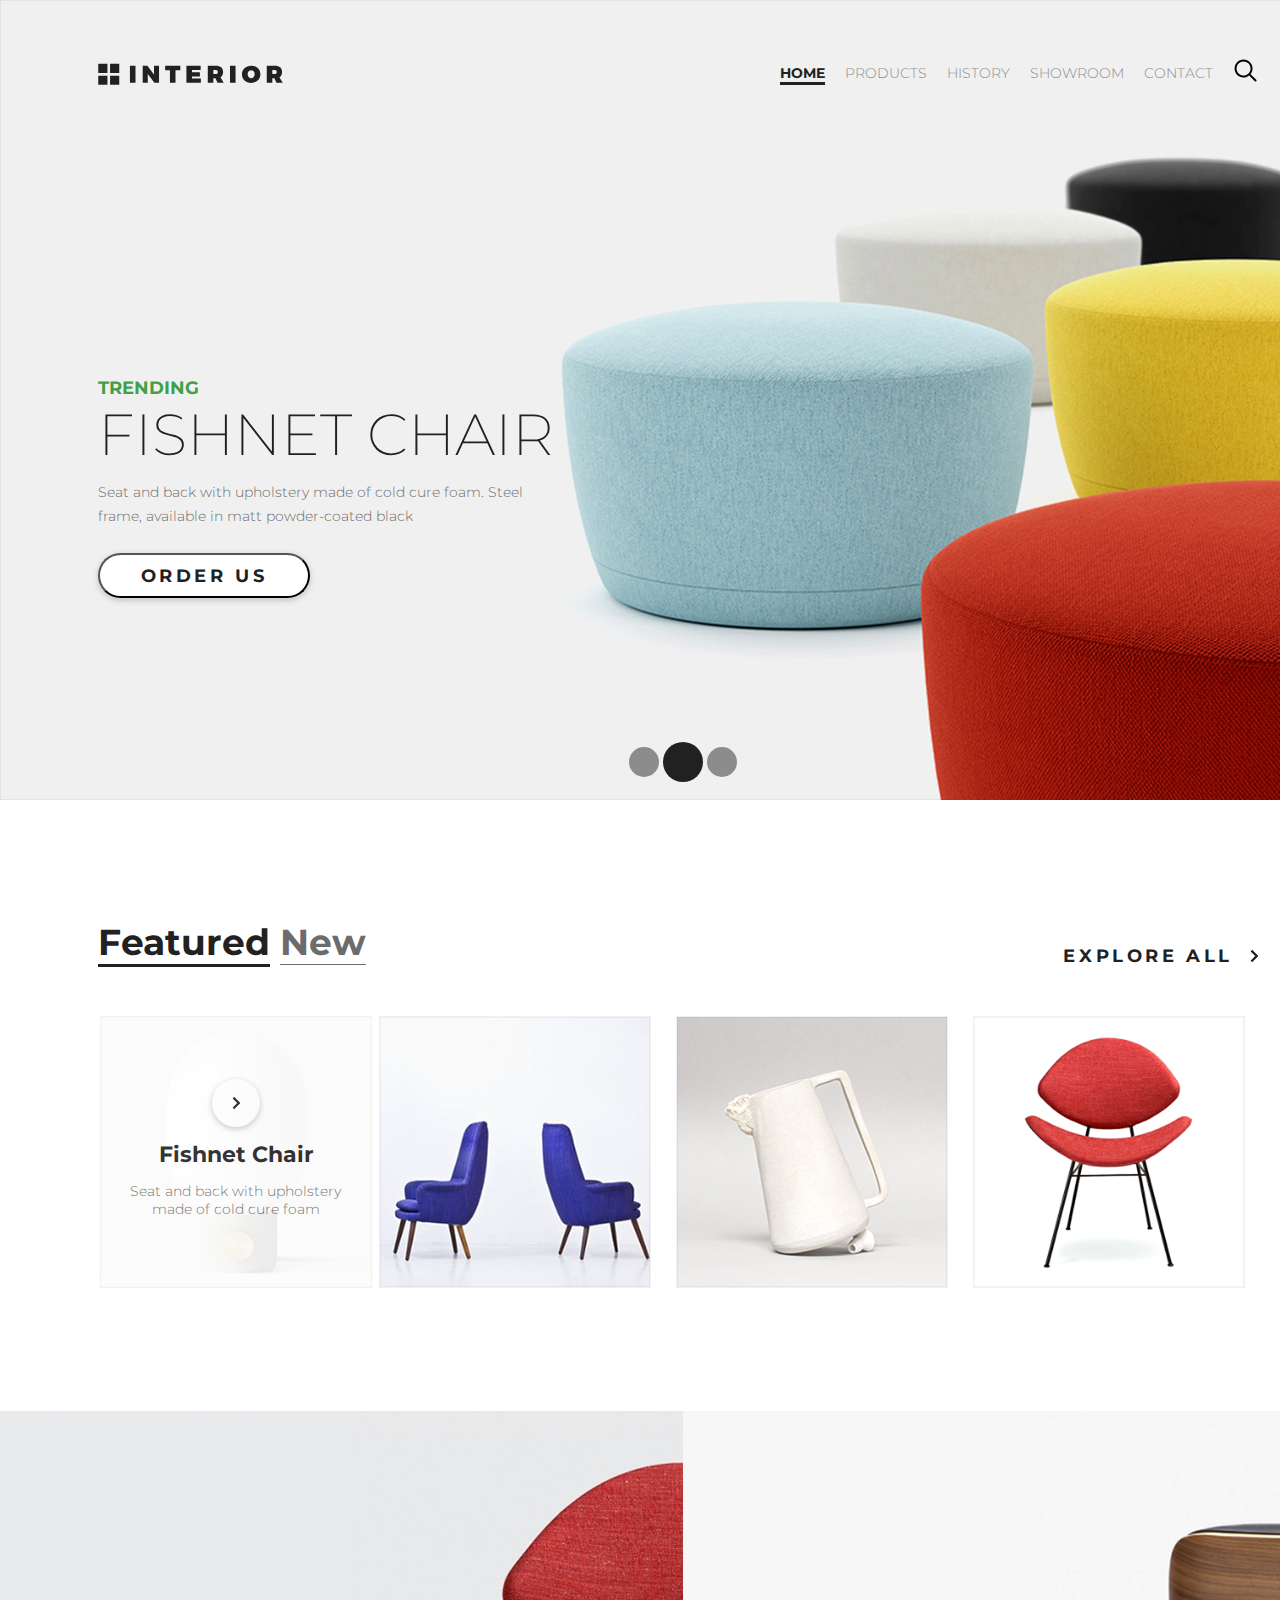
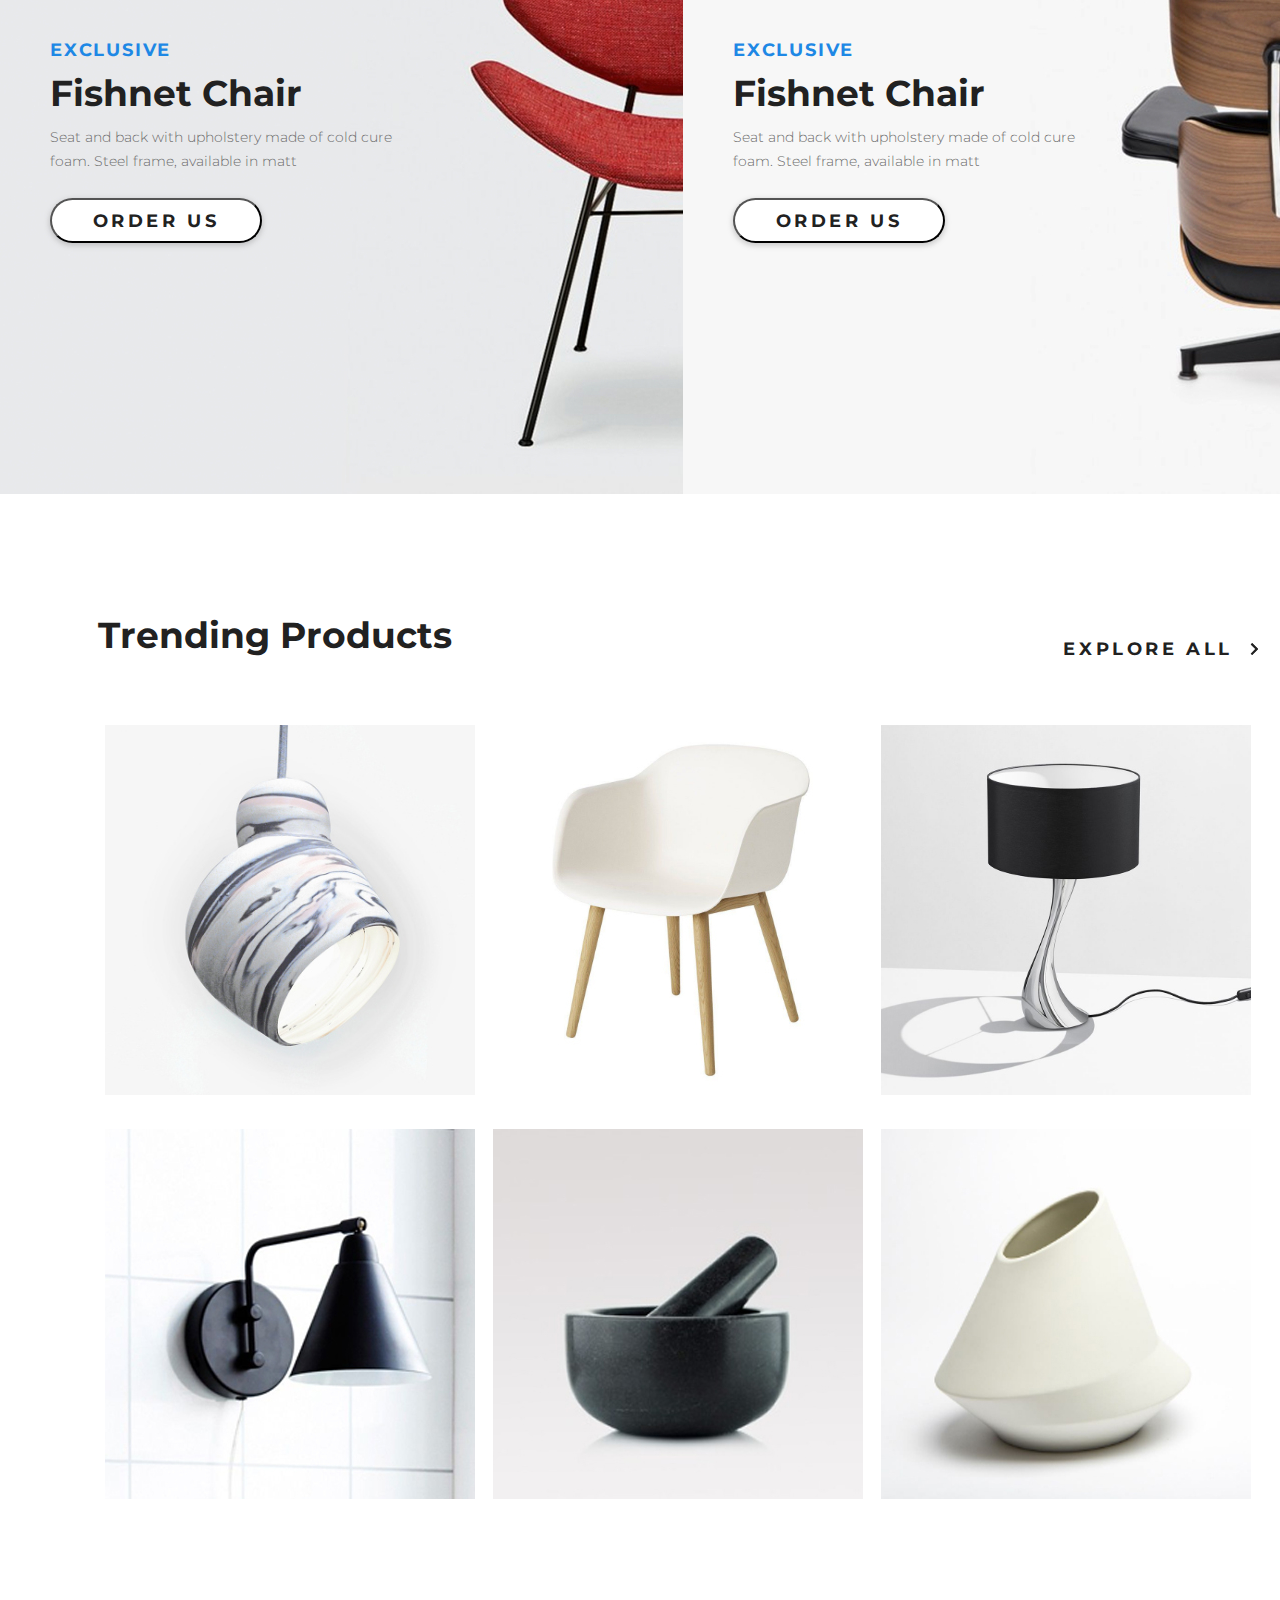
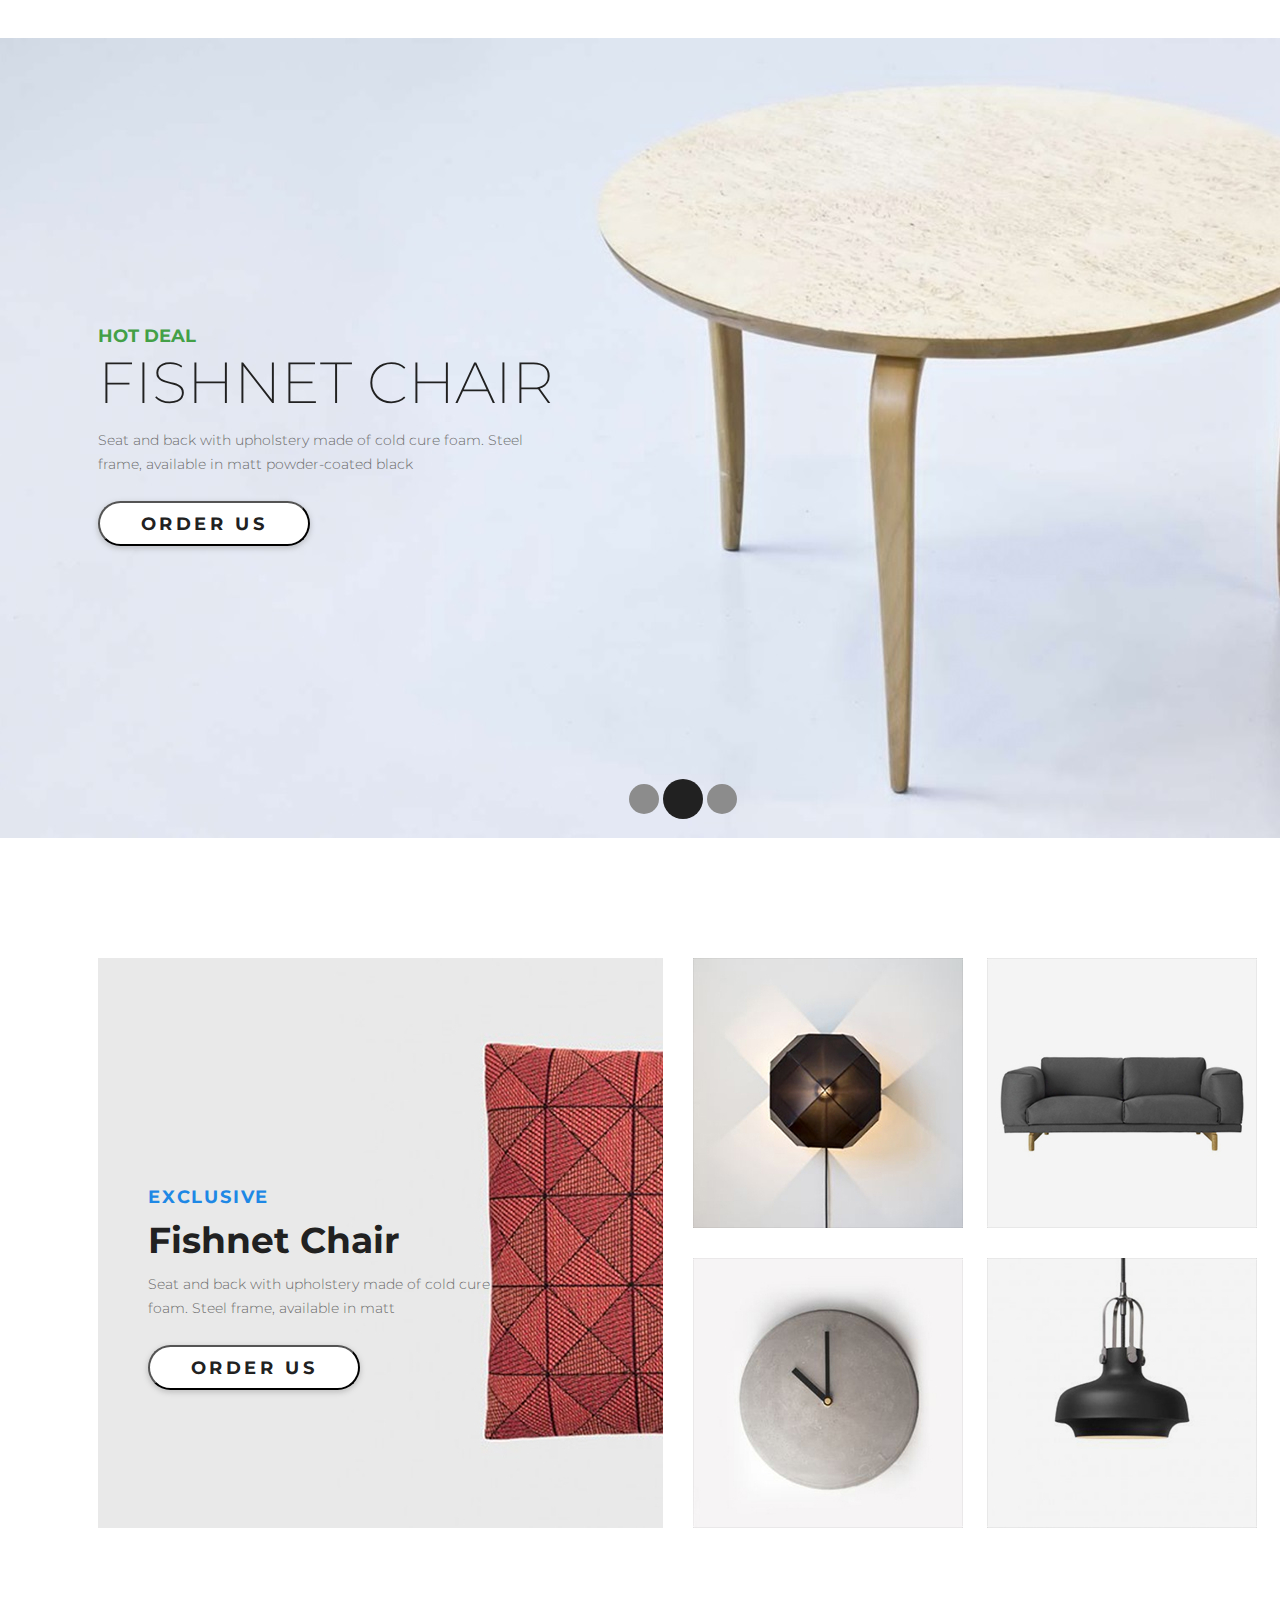
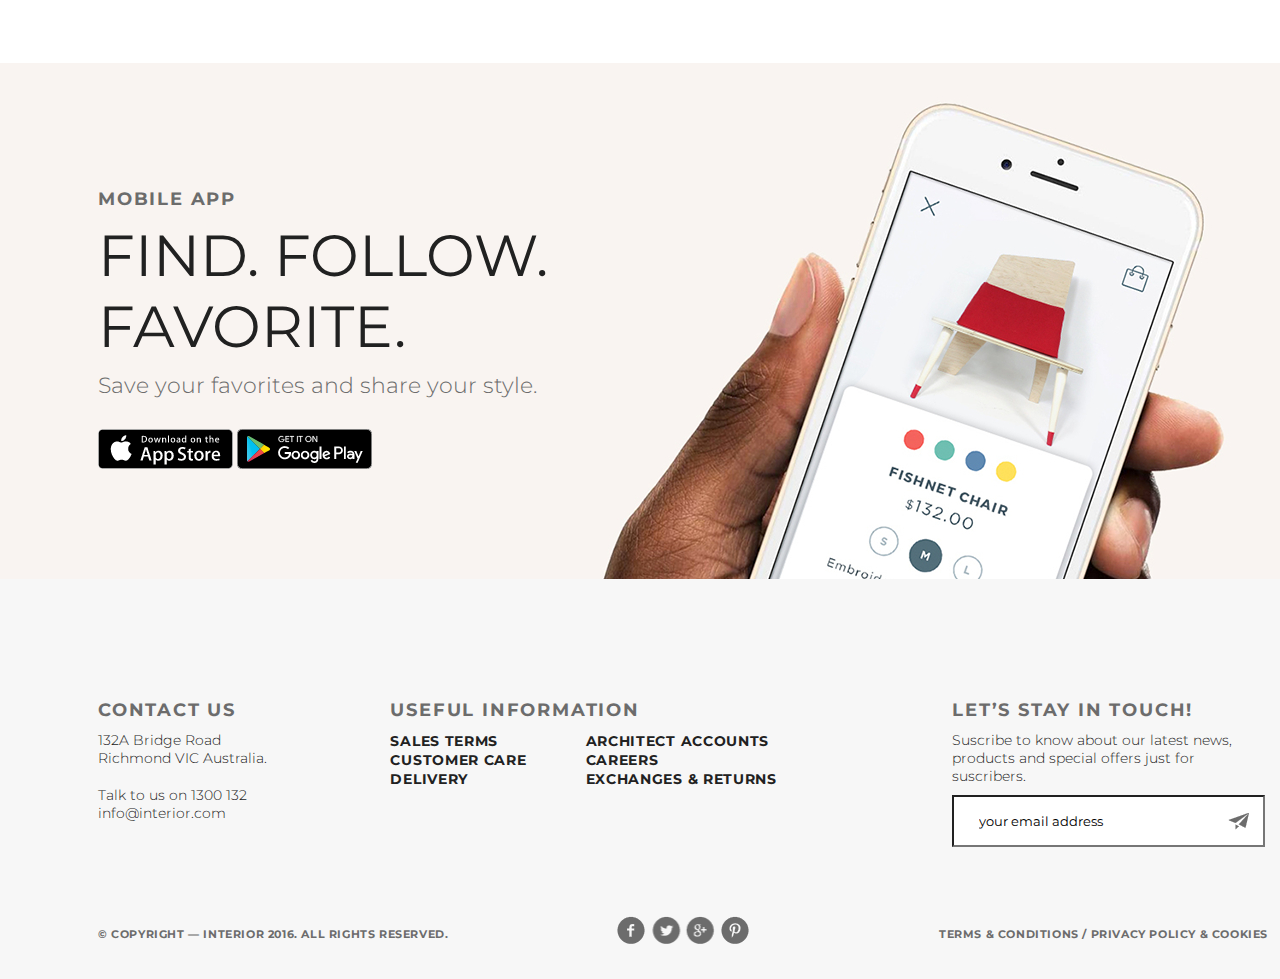
<file: index.html>
<!DOCTYPE html>
<html lang="en">

<head>
    <meta charset="UTF-8">
    <title>Document</title>
    <link rel="stylesheet" href="style.css">
    <link href="https://fonts.googleapis.com/css2?family=Montserrat:ital,wght@0,100;0,300;0,400;0,700;1,100;1,300;1,400;1,700&display=swap" rel="stylesheet"> </head>

<body>
    <div class="container">
        <div class="slider">
            <div class="header clearfix">
                <div class="logo">
                    <a href="#"><img src="img/logo.svg" alt="Logo"></a>
                </div>
                <div class="main-menu">
                    <ul class="menu">
                        <li class="menu-list"><a href="#" class="menu-link menu-link-active">HOME</a></li>
                        <li class="menu-list"><a href="catalog.html" class="menu-link">PRODUCTS</a></li>
                        <li class="menu-list"><a href="#" class="menu-link">HISTORY</a></li>
                        <li class="menu-list"><a href="#" class="menu-link">SHOWROOM</a></li>
                        <li class="menu-list"><a href="contacts.html" class="menu-link">CONTACT</a></li>
                        <li class="menu-list">
                            <a href="#" class="menu-link menu-link-search"></a>
                        </li>
                    </ul>
                </div>
            </div>
            <div class="slider-textarea">
                <p class="slider-head">TRENDING</p>
                <h3 class="slider-h3">Fishnet Chair</h3>
                <p class="slider-text">Seat and back with upholstery made of cold cure foam. Steel frame, available in matt powder-coated black
                    <!-- or highly polished chrome.-->
                </p>
                <form action="catalog.html" target="_blank">
                    <button class="big-button">Order Us</button>
                </form>
            </div>
            <div class="slider-paging">
                <a href="#" class="circle"></a>
                <a href="#" class="circle circle-active"></a>
                <a href="#" class="circle"></a>
            </div>
        </div>
        <div class="content">
            <div class="new">
                <div class="new-navigation clearfix">
                    <div class="new-pagination">
                        <ul class="new-pages">
                            <li class="new-pages-slide"><a href="#" class="new-pages-link new-pages-link-active">Featured</a></li>
                            <li class="new-pages-slide"><a href="#" class="new-pages-link">New</a></li>
                        </ul>
                    </div>
                    <div class="new-seemore"> <a href="catalog.html" class="new-seemore-link">explore all</a></div>
                </div>
                <div class="new-body">
                    <div class="nprel clearfix">
                        <a href="#" class="new-product"><img src="img/product-1.jpg" alt="Photo"></a>
                        <div class="new-for-content">
                            <a href="#" class="little-button"></a>
                            <h4 class="new-h4">Fishnet Chair</h4>
                            <p class="new-text">Seat and back with upholstery made of cold cure foam
                                <!--Steel frame, available in matt powder-coated black or highly polished chrome.-->
                            </p>
                        </div>
                    </div>
                    <a href="#" class="new-product"><img src="img/product-2.png" alt="Photo"></a>
                    <a href="#" class="new-product"><img src="img/product-3.png" alt="Photo"></a>
                    <a href="#" class="new-product"><img src="img/product-4.jpg" alt="Photo"></a>
                </div>
            </div>
            <div class="exclusive clearfix">
                <div class="exclusive1">
                    <div class="exclusive-textarea">
                        <p class="exclusive-firstitem">exclusive</p>
                        <h3 class="exclusive-h">Fishnet Chair</h3>
                        <p class="exclusive-text">Seat and back with upholstery made of cold cure foam. Steel frame, available in matt
                            <!--powder-coated black or highly polished chrome.-->
                        </p>
                        <button class="big-button">Order Us</button>
                    </div>
                </div>
                <div class="exclusive2">
                    <div class="exclusive-textarea">
                        <p class="exclusive-firstitem">exclusive</p>
                        <h3 class="exclusive-h">Fishnet Chair</h3>
                        <p class="exclusive-text">Seat and back with upholstery made of cold cure foam. Steel frame, available in matt
                            <!--powder-coated black or highly polished chrome.-->
                        </p>
                        <button class="big-button">Order Us</button>
                    </div>
                </div>
            </div>
            <div class="trend">
                <div class="trending-holder clearfix">
                    <div class="trending-h">Trending Products</div>
                    <div class="trending-a"><a href="catalog.html" class="new-seemore-link">explore all</a></div>
                </div>
                <a href="#" class="trend-link"><img src="img/product-11.jpg" alt="Photo"></a>
                <a href="#" class="trend-link"><img src="img/product-21.jpg" alt="Photo"></a>
                <a href="#" class="trend-link"><img src="img/product-31.jpg" alt="Photo"></a>
                <a href="#" class="trend-link"><img src="img/product-41.jpg" alt="Photo"></a>
                <a href="#" class="trend-link"><img src="img/product-5.jpg" alt="Photo"></a>
                <a href="#" class="trend-link"><img src="img/product-6.jpg" alt="Photo"></a>
            </div>
            <div class="hot-deal">
                <div class="hot-deal-textarea">
                    <p class="hot-deal-firstitem">hot deal</p>
                    <h3 class="hot-deal-h">Fishnet Chair</h3>
                    <p class="hot-deal-text">Seat and back with upholstery made of cold cure foam. Steel frame, available in matt powder-coated black
                        <!-- or highly polished chrome.-->
                    </p>
                    <button class="big-button">Order Us</button>
                </div>
                <div class="hd-slider-paging">
                    <a href="" class="circle"></a>
                    <a href="" class="circle circle-active"></a>
                    <a href="" class="circle"></a>
                </div>
            </div>
            <div class="final-offer">
                <div class="exclusive3 clearfix">
                    <div class="exclusive-textarea">
                        <p class="exclusive-firstitem">exclusive</p>
                        <h3 class="exclusive-h">Fishnet Chair</h3>
                        <p class="exclusive-text">Seat and back with upholstery made of cold cure foam. Steel frame, available in matt
                            <!--powder-coated black or highly polished chrome.-->
                        </p>
                        <button class="big-button">Order Us</button>
                    </div>
                </div>
                <div class="final-offer-small clearfix">
                    <a href="#" class="final-offer-link fo1"><img src="img/product-2-sm.jpg" alt="Photo"></a>
                    <a href="#" class="final-offer-link"><img src="img/product-3-sm.jpg" alt="Photo"></a>
                    <a href="#" class="final-offer-link"><img src="img/product-4-sm.jpg" alt="Photo"></a>
                    <a href="#" class="final-offer-link fo4"><img src="img/product-5-sm.jpg" alt="Photo"></a>
                </div>
            </div>
            <div class="mobile-app">
                <div class="text">
                    <p class="app-header">mobile app</p>
                    <h3 class="app-h">Find. Follow. Favorite.<!--Discover brands on the go.--></h3>
                    <p class="app-text">Save your favorites and share your style.</p>
                </div>
                <a href="#" class="appstore"><img src="img/app-store.png" alt="AppStore"></a>
                <a href="#" class="googleplay"><img src="img/google-play.png" alt="Google-Play"></a>
            </div>
        </div>
        <footer class="footer">
            <div class="top-footer clearfix">
                <div class="contact">
                    <h3 class="contact-header">Contact Us</h3>
                    <p class="footer-text">132A Bridge Road Richmond VIC Australia.</p>
                    <br>
                    <p class="footer-text">Talk to us on 1300 132 info@interior.com</p>
                </div>
                <div class="useful-info">
                    <h3 class="useful-header">Useful Information</h3>
                    <ul class="ul1">
                        <li class="ul-list"><a href="#" class="ul-link">Sales terms</a></li>
                        <li class="ul-list"><a href="#" class="ul-link">Customer care</a></li>
                        <li class="ul-list"><a href="#" class="ul-link">Delivery</a></li>
                    </ul>
                    <ul class="ul2">
                        <li class="ul-list"><a href="#" class="ul-link">Architect accounts</a></li>
                        <li class="ul-list"><a href="#" class="ul-link">Careers</a></li>
                        <li class="ul-list"><a href="#" class="ul-link">Exchanges & returns</a></li>
                    </ul>
                </div>
                <div class="subscribe">
                    <h3 class="subscribe-header">Let’s Stay in Touch!</h3>
                    <p class="footer-text">Suscribe to know about our latest news, products and special offers just for suscribers.</p>
                    <form action="#" class="subscribe-email">
                        <input type="email" value="your email address"> </form>
                </div>
            </div>
            <div class="button-footer clearfix">
                <div class="copirigt">&copy;&nbsp;Copyright&nbsp;&mdash; INTERIOR 2016. All Rights Reserved.</div>
                <div class="socialmedia">
                    <a href="#" class="sm-link fb"></a>
                    <a href="#" class="sm-link tw"></a>
                    <a href="#" class="sm-link gg"></a>
                    <a href="#" class="sm-link pn"></a>
                </div>
                <div class="privacy"><a href="#" class="privasy-link">Terms &amp;&nbsp;Conditions&nbsp;/ Privacy policy &amp;&nbsp;Cookies</a></div>
            </div>
        </footer>
    </div>
</body>

</html>
</file>
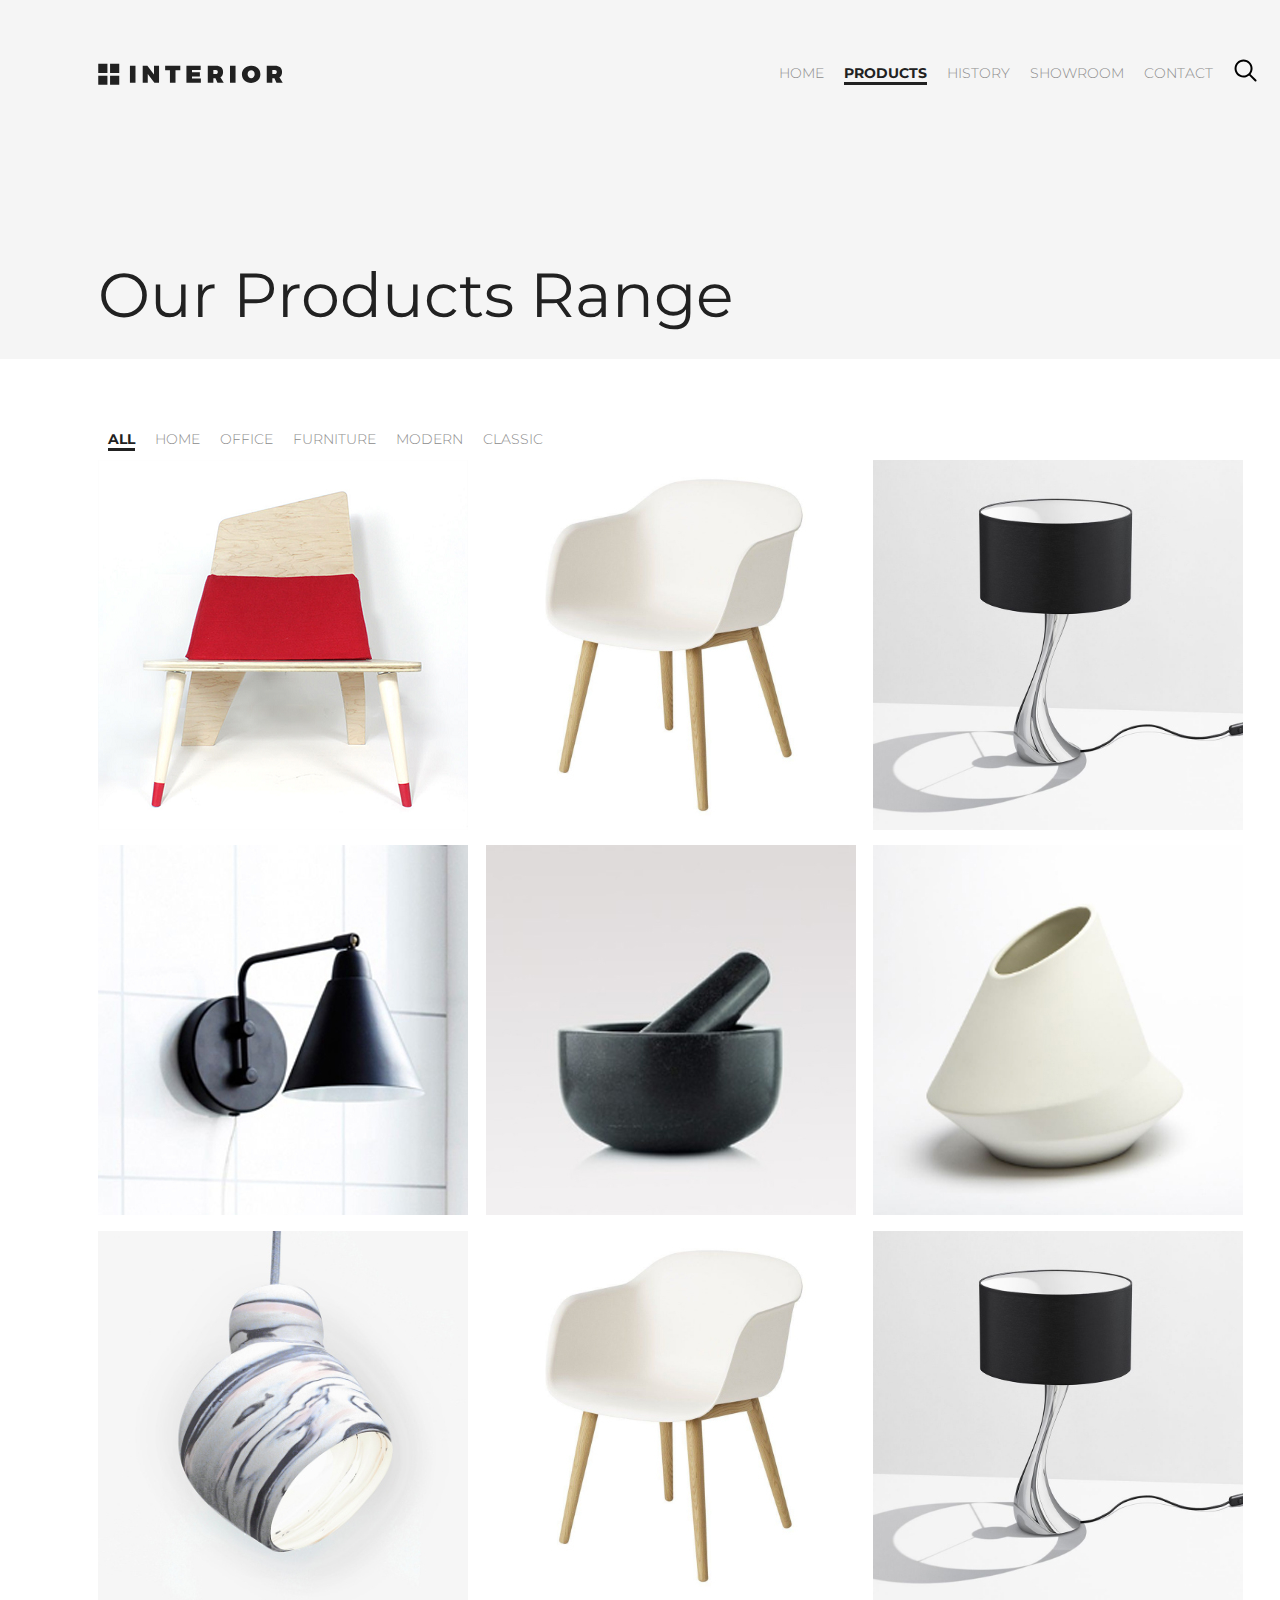
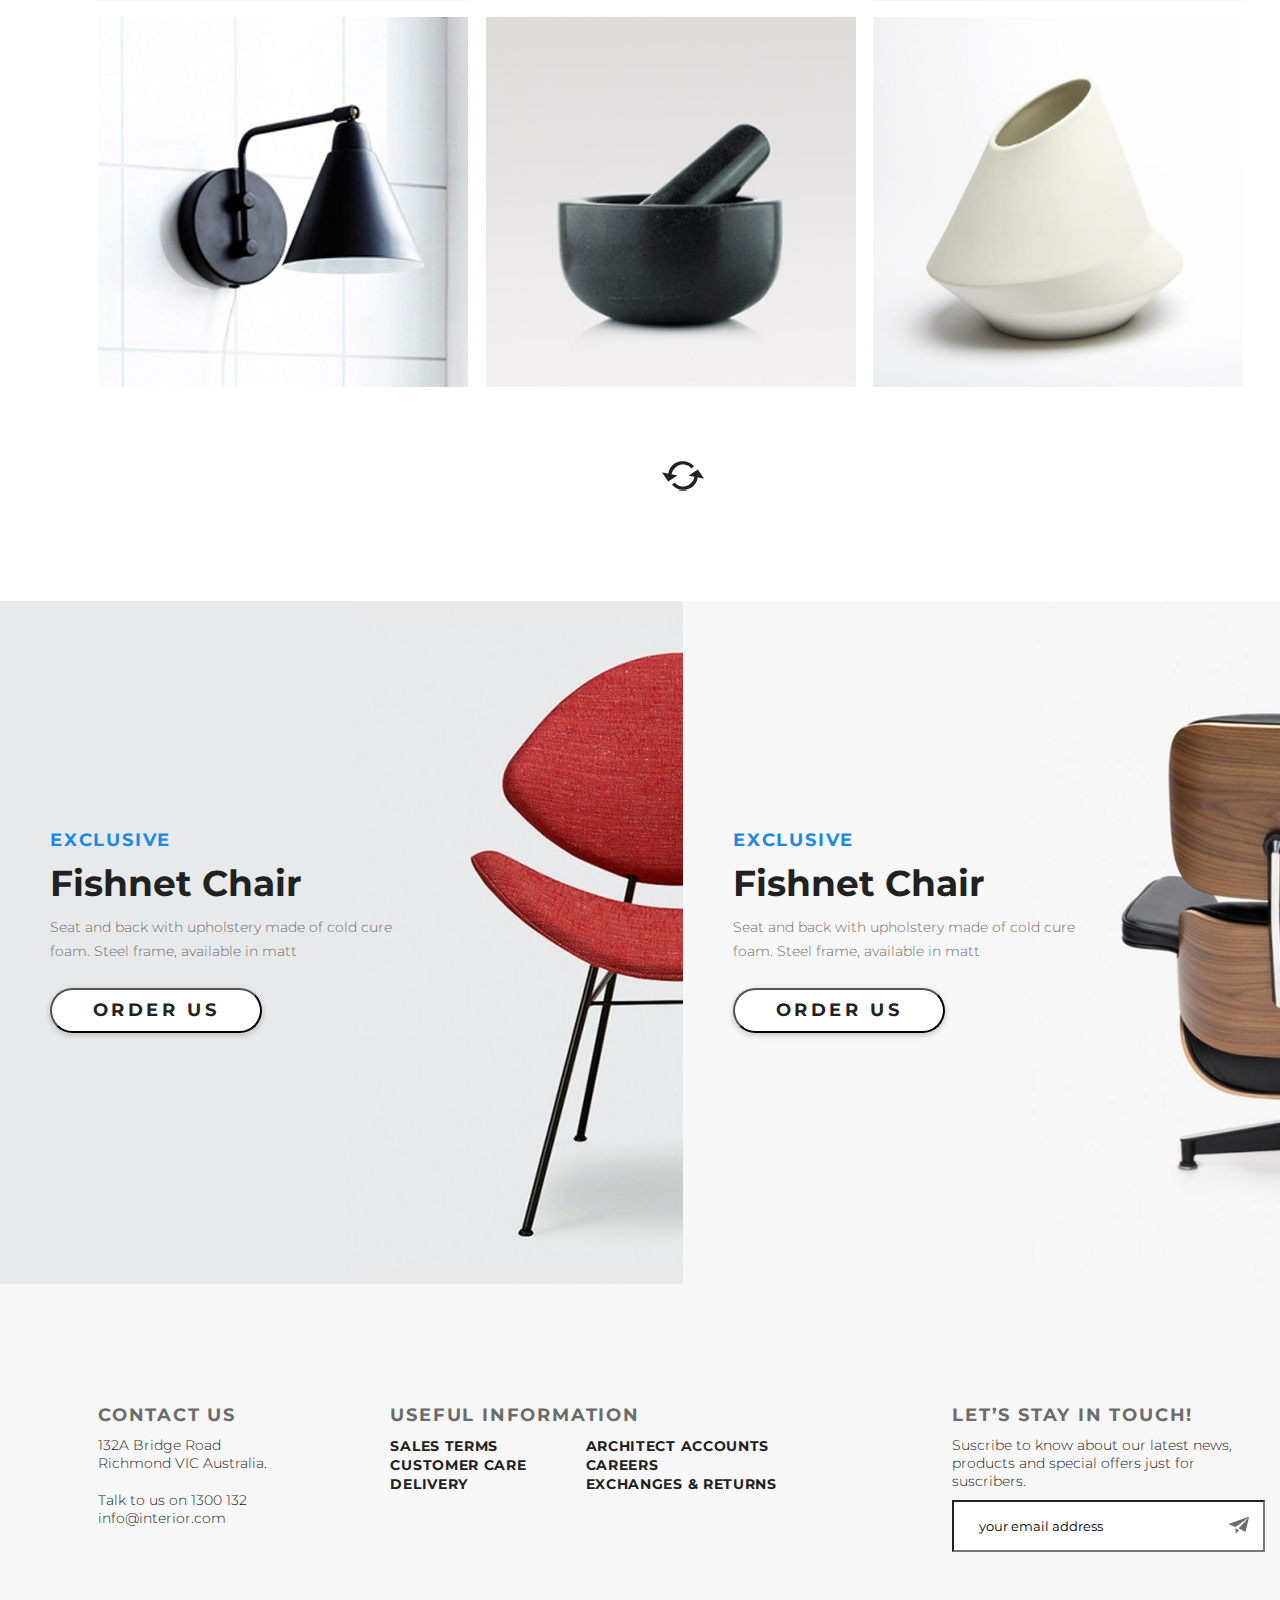
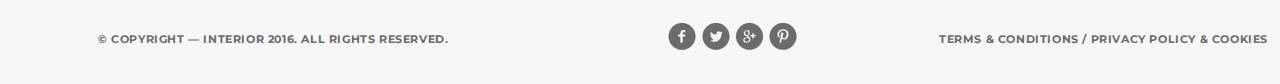
<file: catalog.html>
<!DOCTYPE html>
<html lang="en">
<head>
    <meta charset="UTF-8">
    <link rel="stylesheet" href="style.css">
    <link href="https://fonts.googleapis.com/css2?family=Montserrat:ital,wght@0,100;0,300;0,400;0,700;1,100;1,300;1,400;1,700&display=swap" rel="stylesheet"> 
    <title>Our products</title>
</head>
<body>
    <div class="container">
        <div class="content">
            <div class="header catalog-header clearfix">
                <div class="logo">
                    <a href="index.html"><img src="img/logo.svg" alt="Logo"></a>
                </div>
                <div class="main-menu">
                    <ul class="menu">
                        <li class="menu-list"><a href="index.html" class="menu-link">HOME</a></li>
                        <li class="menu-list"><a href="catalog.html" class="menu-link  menu-link-active">PRODUCTS</a></li>
                        <li class="menu-list"><a href="#" class="menu-link">HISTORY</a></li>
                        <li class="menu-list"><a href="#" class="menu-link">SHOWROOM</a></li>
                        <li class="menu-list"><a href="contacts.html" class="menu-link">CONTACT</a></li>
                        <li class="menu-list"><a href="#" class="menu-link menu-link-search"></a>
                        </li>
                    </ul>
                </div>
                <div class="ch1"><h2 class="catalog-h2">
                    Our Products Range
                </h2></div>
            </div>
            <div class="catalog">
                <div class="catalog-group">
                    <ul class="catalog-menu  clearfix">
                        <li class="catalog-list-menu"><a href="#" class="catalog-link-menu catalog-link-menu-active">All</a></li>
                        <li class="catalog-list-menu"><a href="#" class="catalog-link-menu">HOME</a></li>
                        <li class="catalog-list-menu"><a href="#" class="catalog-link-menu">OFFICE</a></li>
                        <li class="catalog-list-menu"><a href="#" class="catalog-link-menu">FURNITURE</a></li>
                        <li class="catalog-list-menu"><a href="#" class="catalog-link-menu">MODERN</a></li>
                        <li class="catalog-list-menu"><a href="#" class="catalog-link-menu">CLASSIC</a></li>
                    </ul>
                    <div class="catalog-body clearfix"><div class="catalog-block"><a href="catalog/chair1.html" class="catalog-link-articul"><img src="img/slider1small.png" alt="Product11" class="catalog-articul-img"></a></div>
                    <div class="catalog-block"><a href="#" class="catalog-link-articul"><img src="img/product-21.jpg" alt="Product21" class="catalog-articul-img"></a></div>
                    <div class="catalog-block"><a href="#" class="catalog-link-articul"><img src="img/product-31.jpg" alt="Product31" class="catalog-articul-img"></a></div>
                    <div class="catalog-block"><a href="#" class="catalog-link-articul"><img src="img/product-41.jpg" alt="Product41" class="catalog-articul-img"></a></div>
                    <div class="catalog-block"><a href="#" class="catalog-link-articul"><img src="img/product-5.jpg" alt="Product05" class="catalog-articul-img"></a></div>
                    <div class="catalog-block"><a href="#" class="catalog-link-articul"><img src="img/product-6.jpg" alt="Product06" class="catalog-articul-img"></a></div>
                    <div class="catalog-block"><a href="#" class="catalog-link-articul"><img src="img/product-11.jpg" alt="Product11" class="catalog-articul-img"></a></div>
                    <div class="catalog-block"><a href="#" class="catalog-link-articul"><img src="img/product-21.jpg" alt="Product21" class="catalog-articul-img"></a></div>
                    <div class="catalog-block"><a href="#" class="catalog-link-articul"><img src="img/product-31.jpg" alt="Product31" class="catalog-articul-img"></a></div>
                    <div class="catalog-block"><a href="#" class="catalog-link-articul"><img src="img/product-41.jpg" alt="Product41" class="catalog-articul-img"></a></div>
                    <div class="catalog-block"><a href="#" class="catalog-link-articul"><img src="img/product-5.jpg" alt="Product05" class="catalog-articul-img"></a></div>
                    <div class="catalog-block"><a href="#" class="catalog-link-articul"><img src="img/product-6.jpg" alt="Product06" class="catalog-articul-img"></a></div>
                    
                </div>
                </div>
                <div class="catalog-add-pages"><a href="#" class="link-add-pages"></a></div>
            </div>
            <div class="exclusive clearfix">
                <div class="exclusive1">
                    <div class="exclusive-textarea">
                        <p class="exclusive-firstitem">exclusive</p>
                        <h3 class="exclusive-h">Fishnet Chair</h3>
                        <p class="exclusive-text">Seat and back with upholstery made of cold cure foam. Steel frame, available in matt<!--powder-coated black or highly polished chrome.--></p>
                        <button class="big-button">Order Us</button>
                    </div>
                </div>
                <div class="exclusive2">
                    <div class="exclusive-textarea">
                        <p class="exclusive-firstitem">exclusive</p>
                        <h3 class="exclusive-h">Fishnet Chair</h3>
                        <p class="exclusive-text">Seat and back with upholstery made of cold cure foam. Steel frame, available in matt<!--powder-coated black or highly polished chrome.--></p>
                        <button class="big-button">Order Us</button>
                    </div>
                </div>
            </div>
        </div>
       <footer class="footer">
        <div class="top-footer clearfix">
            <div class="contact">
                <h3 class="contact-header">Contact Us</h3>
                <p class="footer-text">132A Bridge Road Richmond VIC Australia.</p>
                <br>
                <p class="footer-text">Talk to us on 1300 132 info@interior.com</p>
            </div>
            <div class="useful-info">
                <h3 class="useful-header">Useful Information</h3>
                <ul class="ul1">
                    <li class="ul-list"><a href="#" class="ul-link">Sales terms</a></li>
                    <li class="ul-list"><a href="#" class="ul-link">Customer care</a></li>
                    <li class="ul-list"><a href="#" class="ul-link">Delivery</a></li>
                </ul>
                <ul class="ul2">
                    <li class="ul-list"><a href="#" class="ul-link">Architect accounts</a></li>
                    <li class="ul-list"><a href="#" class="ul-link">Careers</a></li>
                    <li class="ul-list"><a href="#" class="ul-link">Exchanges & returns</a></li>
                </ul>
            </div>
            <div class="subscribe">
                <h3 class="subscribe-header">Let’s Stay in Touch!</h3>
                <p class="footer-text">Suscribe to know about our latest news, products and special offers just for suscribers.</p>
                <form action="#" class="subscribe-email">
                    <input type="email" value="your email address">
                    </form>
            </div>
        </div>
        <div class="button-footer clearfix">
            <div class="copirigt">&copy;&nbsp;Copyright&nbsp;&mdash; INTERIOR 2016. All Rights Reserved.</div>
            <div class="socialmedia"><a href="#" class="sm-link"><img src="img/social-links.png" alt="socialmedia"></a></div>
            <div class="privacy"><a href="#" class="privasy-link">Terms &amp;&nbsp;Conditions&nbsp;/ Privacy policy &amp;&nbsp;Cookies</a></div> 
    </div>
        </footer>
    </div>
</body>
</html>
</file>
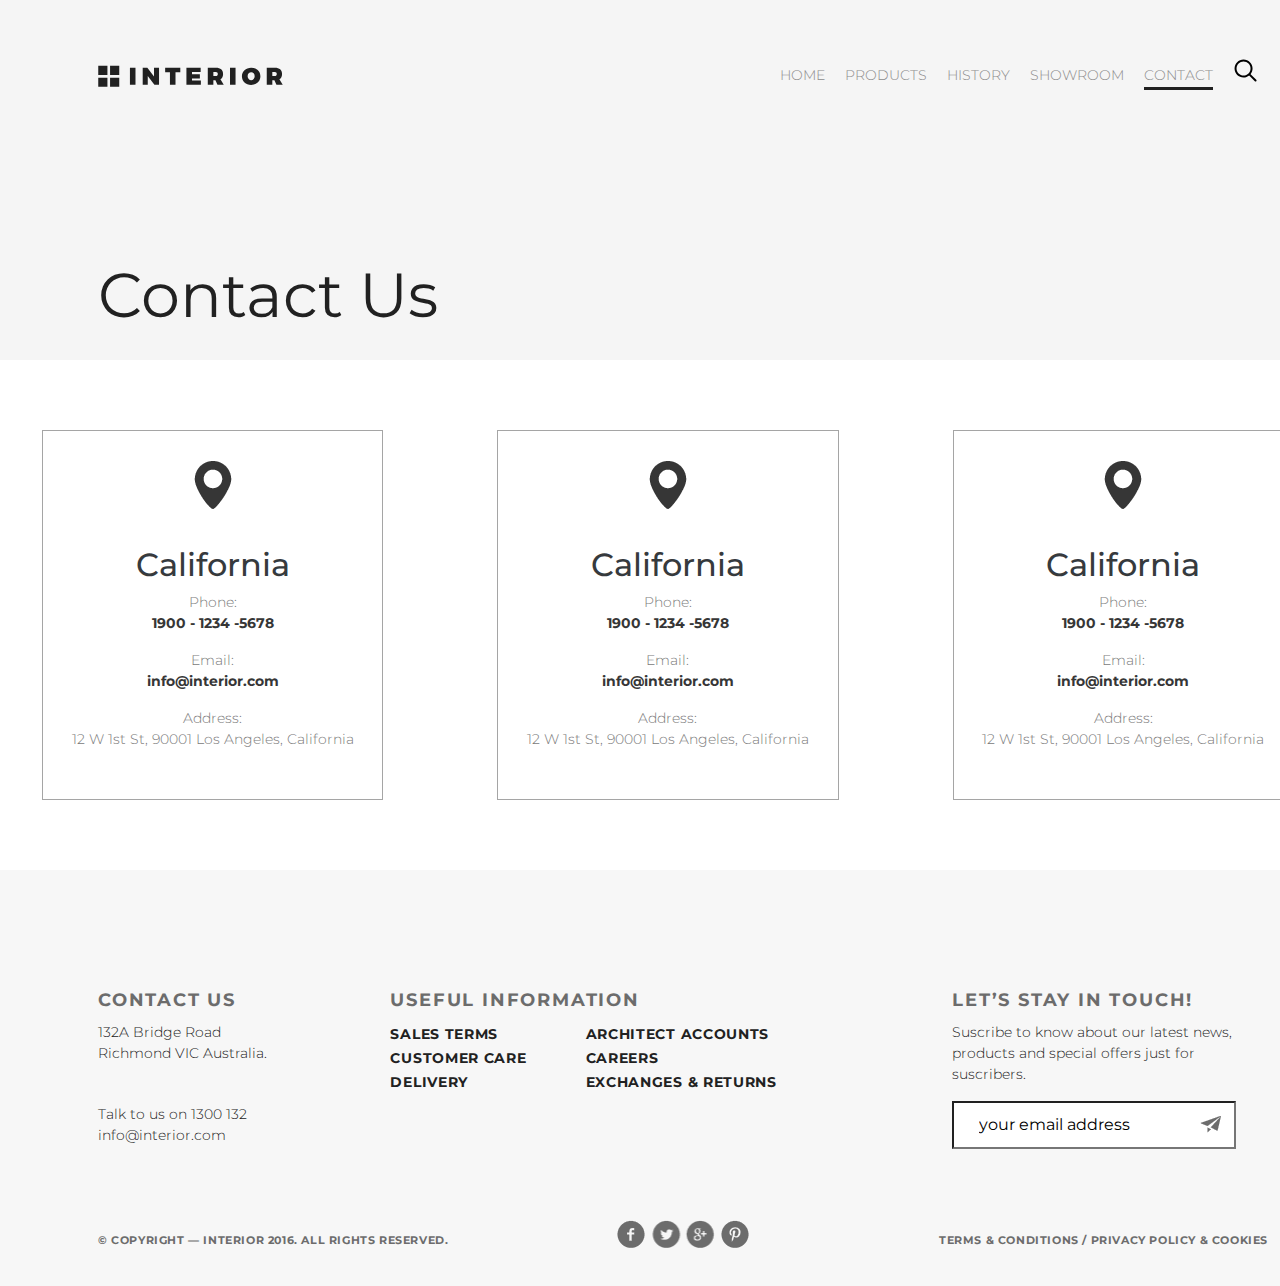
<file: contacts.html>
<!DOCTYPE html>
<html lang="en">

<head>
    <meta charset="UTF-8">
    <meta name="viewport" content="width=device-width, initial-scale=1, shrink-to-fit=no">
    <title>Contact Us</title>
    <link rel="stylesheet" href="style.css">
    <link href="https://fonts.googleapis.com/css2?family=Montserrat:ital,wght@0,100;0,300;0,400;0,700;1,100;1,300;1,400;1,700&display=swap" rel="stylesheet">
    <!-- Bootstrap CSS -->
    <link rel="stylesheet" href="css/bootstrap.min.css"> </head>

<body>
    <div class="container2">
        <div class="header contacts-header clearfix">
                <div class="logo">
                    <a href="index.html"><img src="img/logo.svg" alt="Logo"></a>
                </div>
                <div class="main-menu">
                    <ul class="menu">
                        <li class="menu-list"><a href="index.html" class="menu-link">HOME</a></li>
                        <li class="menu-list"><a href="catalog.html" class="menu-link">PRODUCTS</a></li>
                        <li class="menu-list"><a href="#" class="menu-link">HISTORY</a></li>
                        <li class="menu-list"><a href="#" class="menu-link">SHOWROOM</a></li>
                        <li class="menu-list  menu-link-active"><a href="#" class="menu-link">CONTACT</a></li>
                        <li class="menu-list">
                            <a href="#" class="menu-link menu-link-search"></a>
                        </li>
                    </ul>
                </div>
                <div class="contact-us">
                    <h2 class="contacts-h2">contact us</h2></div>
            </div>
        <div class="row">
                    <div class="col-md-3">
                        <a href="https://goo.gl/maps/KmqrVhkoqQ8p5krWA" class="map-link"></a>
                        <h2 class="map-city">California</h2>
                        <p class="text">Phone:
                            <br><b>1900 - 1234 -5678</b></p>
                        <p class="text">Email:
                            <br><b>info@interior.com</b></p>
                        <p class="text">Address:
                            <br>12 W 1st St, 90001 Los Angeles, California</p>
                    </div>
                    <div class="col-md-3">
                        <a href="https://goo.gl/maps/KmqrVhkoqQ8p5krWA" class="map-link"></a>
                        <h2 class="map-city">California</h2>
                        <p class="text">Phone:
                            <br><b>1900 - 1234 -5678</b></p>
                        <p class="text">Email:
                            <br><b>info@interior.com</b></p>
                        <p class="text">Address:
                            <br>12 W 1st St, 90001 Los Angeles, California</p>
                    </div>
                    <div class="col-md-3">
                        <a href="https://goo.gl/maps/KmqrVhkoqQ8p5krWA" class="map-link"></a>
                        <h2 class="map-city">California</h2>
                        <p class="text">Phone:
                            <br><b>1900 - 1234 -5678</b></p>
                        <p class="text">Email:
                            <br><b>info@interior.com</b></p>
                        <p class="text">Address:
                            <br>12 W 1st St, 90001 Los Angeles, California</p>
                    </div>
                </div>
        <footer class="footer">
            <div class="top-footer clearfix">
                <div class="contact">
                    <h3 class="contact-header">Contact Us</h3>
                    <p class="footer-text">132A Bridge Road Richmond VIC Australia.</p>
                    <br>
                    <p class="footer-text">Talk to us on 1300 132 info@interior.com</p>
                </div>
                <div class="useful-info">
                    <h3 class="useful-header">Useful Information</h3>
                    <ul class="ul1">
                        <li class="ul-list"><a href="#" class="ul-link">Sales terms</a></li>
                        <li class="ul-list"><a href="#" class="ul-link">Customer care</a></li>
                        <li class="ul-list"><a href="#" class="ul-link">Delivery</a></li>
                    </ul>
                    <ul class="ul2">
                        <li class="ul-list"><a href="#" class="ul-link">Architect accounts</a></li>
                        <li class="ul-list"><a href="#" class="ul-link">Careers</a></li>
                        <li class="ul-list"><a href="#" class="ul-link">Exchanges & returns</a></li>
                    </ul>
                </div>
                <div class="subscribe">
                    <h3 class="subscribe-header">Let’s Stay in Touch!</h3>
                    <p class="footer-text">Suscribe to know about our latest news, products and special offers just for suscribers.</p>
                    <form action="#" class="subscribe-email">
                        <input type="email" value="your email address"> </form>
                </div>
            </div>
            <div class="button-footer clearfix">
                <div class="copirigt">&copy;&nbsp;Copyright&nbsp;&mdash; INTERIOR 2016. All Rights Reserved.</div>
                <div class="socialmedia">
                    <a href="#" class="sm-link fb"></a>
                    <a href="#" class="sm-link tw"></a>
                    <a href="#" class="sm-link gg"></a>
                    <a href="#" class="sm-link pn"></a>
                </div>
                <div class="privacy"><a href="#" class="privasy-link">Terms &amp;&nbsp;Conditions&nbsp;/ Privacy policy &amp;&nbsp;Cookies</a></div>
            </div>
        </footer>
    </div>
</body>

</html>
</file>
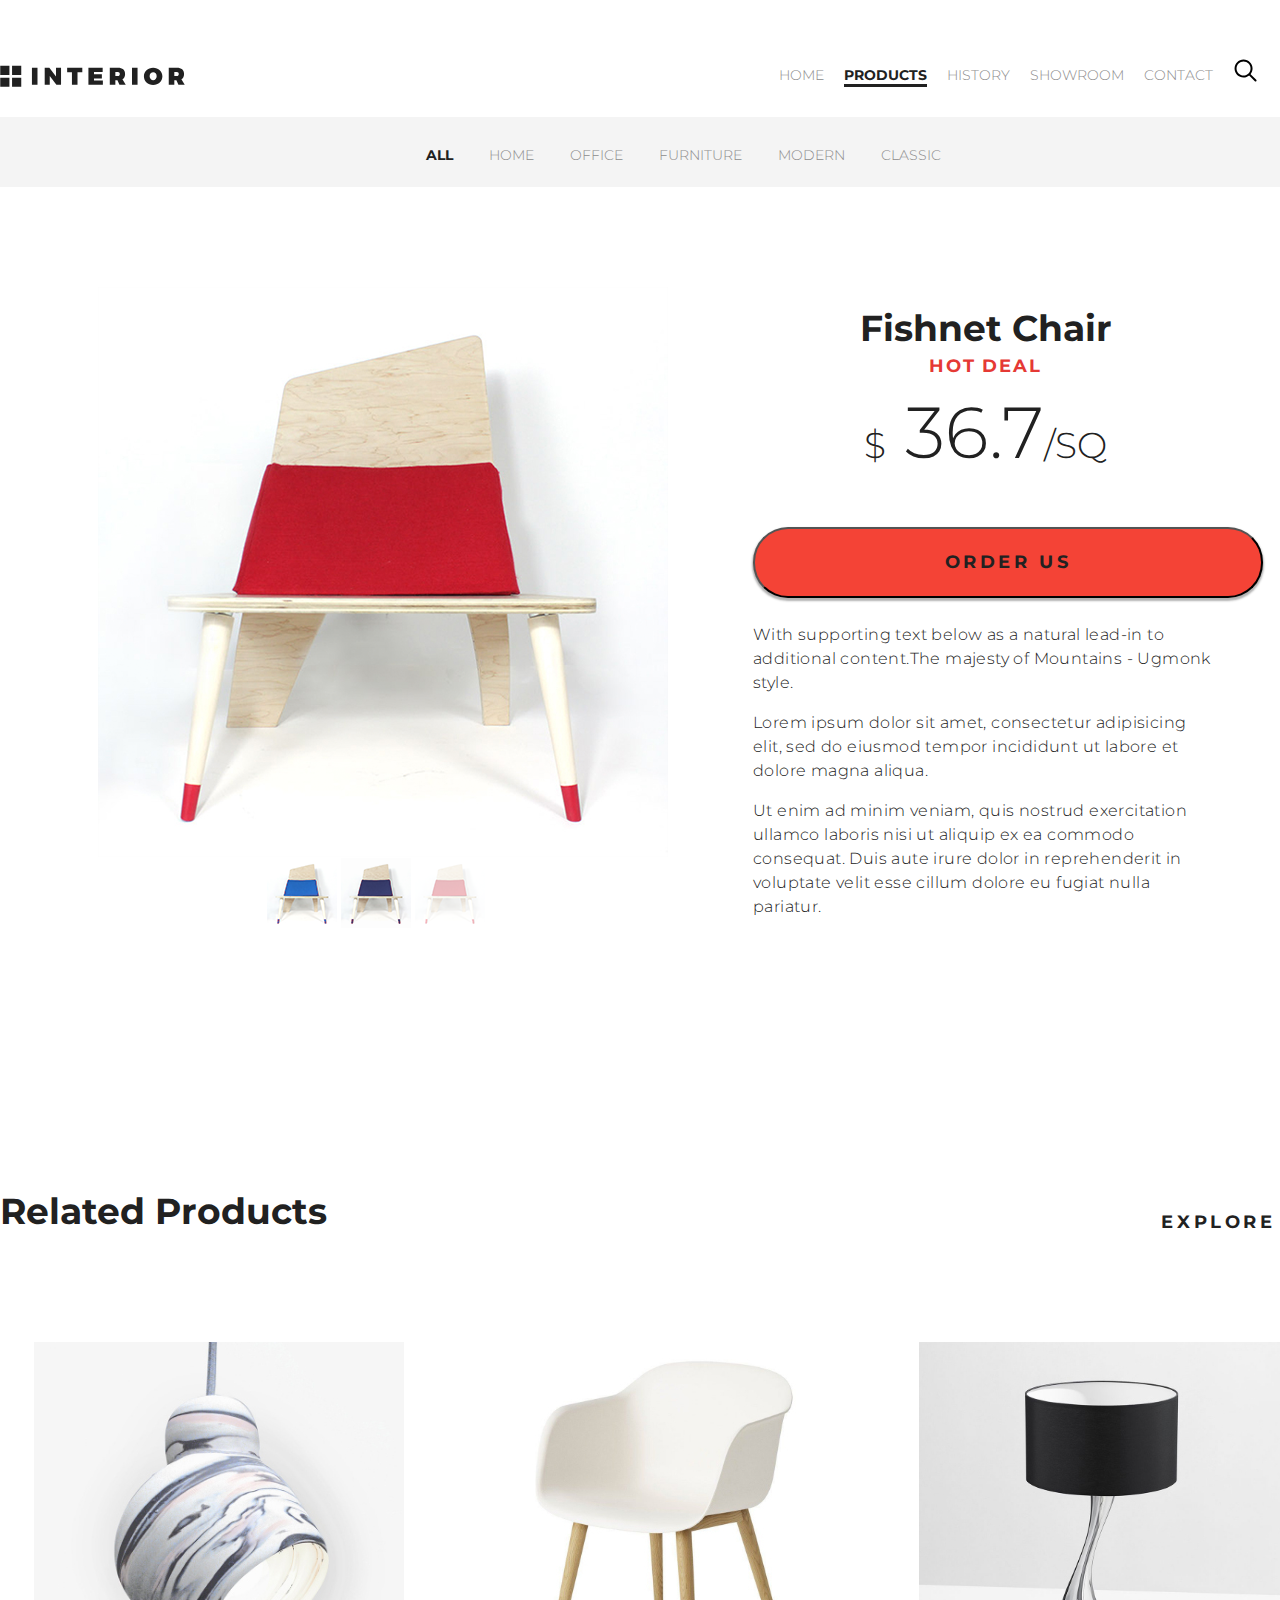
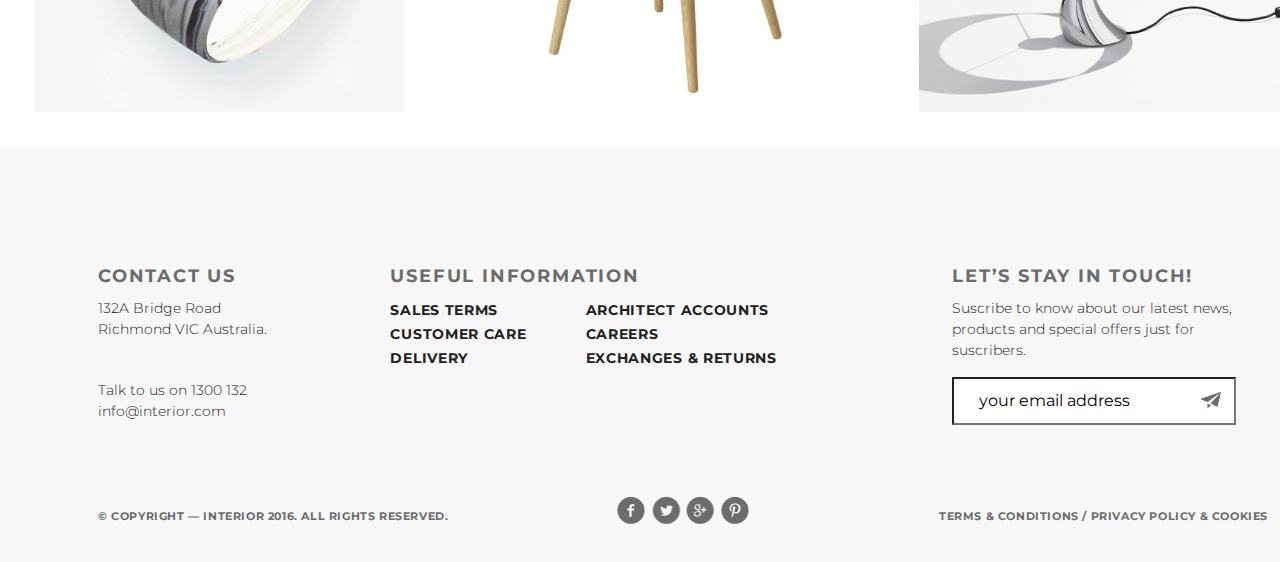
<file: catalog/chair1.html>
<!DOCTYPE html>
<html lang="en">

<head>
    <meta charset="UTF-8">
    <meta name="viewport" content="width=device-width, initial-scale=1, shrink-to-fit=no">
    <title>Interior product</title>
    <link rel="stylesheet" href="../style.css">
    <link href="https://fonts.googleapis.com/css2?family=Montserrat:ital,wght@0,100;0,300;0,400;0,700;1,100;1,300;1,400;1,700&display=swap" rel="stylesheet">
    <!-- Bootstrap CSS -->
    <link rel="stylesheet" href="../css/bootstrap.min.css"> </head>

<body>
    <div class="container2">
        <div class="header-product clearfix">
            <div class="logo">
                <a href="../index.html"><img src="../img/logo.svg" alt="Logo"></a>
            </div>
            <div class="main-menu">
                <ul class="menu">
                    <li class="menu-list"><a href="../index.html" class="menu-link">HOME</a></li>
                    <li class="menu-list"><a href="../catalog.html" class="menu-link  menu-link-active">PRODUCTS</a></li>
                    <li class="menu-list"><a href="#" class="menu-link">HISTORY</a></li>
                    <li class="menu-list"><a href="#" class="menu-link">SHOWROOM</a></li>
                    <li class="menu-list"><a href="../contacts.html" class="menu-link">CONTACT</a></li>
                    <li class="menu-list">
                        <a href="#" class="menu-link menu-link-search"></a>
                    </li>
                </ul>
            </div>
        </div>
        
            <div class="nav-bar">
                <ul class="navbar-nav-">
                    <li class="nav-item"> <a class="nav-link nav-link-active" href="#">All<span class="sr-only">(current)</span></a> </li>
                    <li class="nav-item"> <a class="nav-link" href="#">home</a> </li>
                    <li class="nav-item"> <a class="nav-link" href="#">office</a> </li>
                    <li class="nav-item"> <a class="nav-link" href="#">FURNITURE</a> </li>
                    <li class="nav-item"> <a class="nav-link" href="#">MODERN</a> </li>
                    <li class="nav-item"> <a class="nav-link" href="#">classic</a> </li>
                </ul>
            </div>
        <div class="product-body">
            <div class="row">
                <div class="col-sm-6">
                    <div class="big-product-img"> <img src="../img/slider1.png" alt="Photo">
                        <div class="little-product-img">
                            <a href="#" class="little-img-link"><img src="../img/controll.png" alt="Photo"></a>
                            <a href="#" class="little-img-link"><img src="../img/controll11.png" alt="Photo"></a>
                            <a href="#" class="little-img-link"><img src="../img/controll2.png" alt="Photo"></a></div>
                    </div>
                </div>
                <div class="col-sm-6">
                            <div class="card-body">
                            <h5 class="card-title">Fishnet Chair</h5>
                            <h6 class="card-subtitle">Hot Deal</h6>
                            <p class="price"><span>$</span> 36.7<span>/sq</span></p> <button class="big-button btn-price">Order Us</button>
                           <p class="card-text">With supporting text below as a natural lead-in to additional content.The majesty of Mountains - Ugmonk style.</p> <p class="card-text">Lorem ipsum dolor sit amet, consectetur adipisicing elit, sed do eiusmod tempor incididunt ut labore et dolore magna aliqua.</p> <p class="card-text">Ut enim ad minim veniam, quis nostrud exercitation ullamco laboris nisi ut aliquip ex ea commodo consequat. Duis aute irure dolor in reprehenderit in voluptate velit esse cillum dolore eu fugiat nulla pariatur.</p> <!-- Excepteur sint occaecat cupidatat non proident. sunt in culpa qui officia deserunt mollit anim id est laborum. Sed ut perspiciatis unde omnis iste natus error sit voluptatem accusantium doloremque laudantium, totam rem aperiam, eaque ipsa quae ab illo inventore veritatis et quasi architecto beatae vitae dicta sunt explicabo. Nemo enim ipsam voluptatem quia voluptas sit aspernatur aut odit aut fugit, sed quia consequuntur magni dolores eos qui ratione voluptatem sequi nesciunt. Neque porro quisquam est, qui dolorem ipsum quia dolor sit amet, consectetur, adipisci velit, sed quia non numquam eius modi tempora incidunt ut labore et dolore magnam aliquam quaerat voluptatem.--> </div>
                   
                </div>
            </div>
        </div>
        <div class="related">
            <div class="related-holder-product clearfix">
                <div class="trending-h">Related Products</div>
                <div class="trending-a"><a href="catalog.html" class="new-seemore-link">explore all</a></div>
            </div>
            <a href="#" class="related-link"><img src="../img/product-11.jpg" alt="Photo"></a>
            <a href="#" class="related-link"><img src="../img/product-21.jpg" alt="Photo"></a>
            <a href="#" class="related-link"><img src="../img/product-31.jpg" alt="Photo"></a>
        </div>
        <footer class="footer">
            <div class="top-footer clearfix">
                <div class="contact">
                    <h3 class="contact-header">Contact Us</h3>
                    <p class="footer-text">132A Bridge Road Richmond VIC Australia.</p>
                    <br>
                    <p class="footer-text">Talk to us on 1300 132 info@interior.com</p>
                </div>
                <div class="useful-info">
                    <h3 class="useful-header">Useful Information</h3>
                    <ul class="ul1">
                        <li class="ul-list"><a href="#" class="ul-link">Sales terms</a></li>
                        <li class="ul-list"><a href="#" class="ul-link">Customer care</a></li>
                        <li class="ul-list"><a href="#" class="ul-link">Delivery</a></li>
                    </ul>
                    <ul class="ul2">
                        <li class="ul-list"><a href="#" class="ul-link">Architect accounts</a></li>
                        <li class="ul-list"><a href="#" class="ul-link">Careers</a></li>
                        <li class="ul-list"><a href="#" class="ul-link">Exchanges & returns</a></li>
                    </ul>
                </div>
                <div class="subscribe">
                    <h3 class="subscribe-header">Let’s Stay in Touch!</h3>
                    <p class="footer-text">Suscribe to know about our latest news, products and special offers just for suscribers.</p>
                    <form action="#" class="subscribe-email">
                        <input type="email" value="your email address"> </form>
                </div>
            </div>
            <div class="button-footer clearfix">
                <div class="copirigt">&copy;&nbsp;Copyright&nbsp;&mdash; INTERIOR 2016. All Rights Reserved.</div>
                <div class="socialmedia">
                    <a href="#" class="sm-link fb"></a>
                    <a href="#" class="sm-link tw"></a>
                    <a href="#" class="sm-link gg"></a>
                    <a href="#" class="sm-link pn"></a>
                </div>
                <div class="privacy"><a href="#" class="privasy-link">Terms &amp;&nbsp;Conditions&nbsp;/ Privacy policy &amp;&nbsp;Cookies</a></div>
            </div>
        </footer>
    </div>
</body>

</html>
</file>
<file: style.css>
* {
    margin: 0;
    padding: 0;
    font-family: 'Montserrat', sans-serif;
}

.container {
    width: 1366px;
    margin: 0 auto;
}

.container2 {
    width: 1366px;
    margin: 0 auto;
}

.clearfix:after {
    content: '';
    display: table;
    clear: both;
}

.slider {
    height: 800px;
    background-image: url(img/slider-img.jpg);
    background-repeat: no-repeat;
    padding-left: 98px;
    position: relative;
}

.logo {
    margin-top: 63px;
    float: left;
}

.main-menu {
    margin-top: 63px;
    margin-right: 98px;
    float: right;
}

.menu-list {
    list-style-type: none;
    float: left;
    margin: auto 10px;
}

.menu-link {
    text-decoration: none;
    color: #8c8c8c;
    font-size: 14px;
    font-weight: 300;
    text-transform: uppercase;
}

.menu-link:hover {
    color: #212121;
}

.menu-link:active {
    border-bottom: 3px solid #212121;
}

.menu-link-active {
    color: #212121;
    font-weight: 700;
    border-bottom: 3px solid #212121;
}

.menu-link-search {
    display: block;
    border-bottom: none;
    height: 25px;
    width: 25px;
    background: url(img/search.svg) no-repeat 50% 50%;
    margin-top: -5px;
}

.menu-link-search:hover {
    opacity: 0.6;
}

.menu-link-search:active {
    opacity: 0.3;
}

.slider-textarea {
    margin-top: 288px;
}

.slider-head {
    color: #43a047;
    font-size: 18px;
    font-weight: 700;
    text-transform: uppercase;
}

.slider-h3 {
    color: #212121;
    font-size: 58px;
    font-weight: 200;
    text-transform: uppercase;
    margin-bottom: 10px;
}

.slider-text {
    width: 458px;
    color: #6c6c6c;
    font-size: 14px;
    line-height: 24px;
    font-weight: 300;
}

.big-button {
    width: 212px;
    height: 45px;
    color: #212121;
    font-size: 18px;
    font-weight: 700;
    text-transform: uppercase;
    box-shadow: 0 2px 5px 1px rgba(133, 133, 133, 0.35);
    border-radius: 23px;
    background-color: #ffffff;
    margin: 25px 0;
    letter-spacing: 3.6px;
    cursor: pointer;
}

button:hover {
    background: url(img/arrow.svg) no-repeat 90% 50%;
}

button:focus {
    outline: none;
}

.slider-paging {
    position: absolute;
    text-align: center;
    width: 1170px;
    bottom: 19px;
}

.circle {
    width: 30px;
    height: 30px;
    background-color: #8c8c8c;
    border-radius: 20px;
    display: inline-block;
}

.circle:hover {
    background-color: #212121;
}

.circle-active {
    width: 40px;
    height: 40px;
    border-radius: 20px;
    background-color: #212121;
    margin-bottom: -5px;
}

.catalog-header,
.contacts-header {
    padding-left: 98px;
    background-color: #f5f5f5;
}

.contacts-header {
    min-height: 360px;
}

.ch1,
.contact-us {
    display: block;
    clear: both;
    height: 270px;
    padding-top: 168px;
    height: 102px;
}

.catalog-h2,
.contacts-h2 {
    color: #212121;
    font-size: 62px;
    font-weight: 400;
    color: #212121;
    font-size: 62px;
    font-weight: 400;
    text-transform: capitalize;
}

.new {
    padding: 120px 98px;
    background-color: #ffffff;
}

.new-pages-slide {
    list-style-type: none;
}

.new-pages-link {
    text-decoration: none;
    color: #6c6c6c;
    font-size: 36px;
    font-weight: 700;
    border-bottom: 1px solid #6c6c6c;
    float: left;
}

.new-pages-link-active {
    color: #212121;
    font-size: 36px;
    font-weight: 700;
    border-bottom: 3px solid #212121;
    margin-right: 10px;
}

.new-seemore-link {
    display: block;
    text-decoration: none;
    color: #212121;
    font-size: 18px;
    font-weight: 700;
    text-transform: uppercase;
    letter-spacing: 3.6px;
    float: right;
    margin-top: 25px;
    padding-right: 35px;
    background: url(img/arrow.svg) no-repeat 95% 50%;
}

.new-seemore-link:hover {
    text-decoration: none;
    color: #212121;
    background: url(img/arrow.svg) no-repeat 91% 50%, url(img/arrow.svg) no-repeat 95% 50%, url(img/arrow.svg) no-repeat 99% 50%;
}

.new-seemore-link:active {
    opacity: 0.4;
}

.new-body {
    max-width: 1172px;
    height: auto;
    margin-top: 50px;
}

.new-product {
    display: inline-block;
    height: 270px;
    margin: 0 1%;
    outline: 1px solid #f0f1f6;
}

.new-product:hover {
    outline: none;
}

.nprel {
    position: relative;
    float: left;
}

.new-for-content {
    position: absolute;
    top: 0;
    left: 1%;
    height: 270px;
    width: 270px;
    background-color: #ffffff;
    opacity: 0.9;
    text-align: center;
}

.little-button {
    display: block;
    margin: 62px auto 0;
    height: 48px;
    width: 48px;
    box-shadow: 0 2px 5px 1px rgba(133, 133, 133, 0.35);
    border-radius: 24px;
    background-color: #ffffff;
    background: url(img/arrow.svg) no-repeat 50% 50%;
}

.little-button:hover {
    background-color: #f6f6f6;
}

.little-button:active {
    opacity: 0.4;
}

.new-h4 {
    color: #212121;
    font-size: 22px;
    font-weight: 700;
    margin: 14px auto;
}

.new-text {
    color: #6c6c6c;
    font-size: 14px;
    font-weight: 300;
    margin: 0 10px;
}

.exclusive1 {
    height: 683px;
    width: 683px;
    float: left;
    background-image: url(img/promo-img1.jpg);
}

.exclusive2 {
    height: 683px;
    width: 683px;
    float: right;
    background-image: url(img/promo-img.jpg);
}

.exclusive-textarea {
    margin-top: 228px;
    margin-left: 50px;
}

.exclusive-firstitem {
    color: #1e88e5;
    font-size: 18px;
    font-weight: 700;
    text-transform: uppercase;
    letter-spacing: 1.8px;
}

.exclusive-h {
    color: #212121;
    font-size: 36px;
    font-weight: 700;
    margin: 10px auto;
}

.exclusive-text {
    width: 374px;
    color: #6c6c6c;
    font-size: 14px;
    font-weight: 300;
    line-height: 24px;
}

.trend {
    padding: 0 98px;
}

.trending-h {
    float: left;
    color: #212121;
    font-size: 36px;
    font-weight: 700;
}

.trending-holder {
    margin-top: 119px;
    margin-bottom: 50px;
}

.related-holder-product {
    width: 100%;
    margin-top: 245px;
    margin-bottom: 70px;
}

.trend-link {
    margin: 15px 7px;
    display: inline-block;
}

.related-link {
    display: inline-block;
    margin: 2.5%
}

.hot-deal {
    height: 800px;
    background-image: url(img/slider.jpg);
    background-size: cover;
    background-repeat: no-repeat;
    padding-left: 98px;
    position: relative;
    margin-top: 120px;
}

.hot-deal-textarea {
    padding-top: 287px;
}

.hd-slider-paging {
    position: absolute;
    bottom: 20px;
    text-align: center;
    width: 1170px;
}

.hot-deal-firstitem {
    color: #43a047;
    font-size: 18px;
    font-weight: 700;
    text-transform: uppercase;
}

.hot-deal-h {
    color: #212121;
    font-size: 58px;
    font-weight: 200;
    text-transform: uppercase;
    margin-bottom: 10px;
}

.hot-deal-text {
    width: 458px;
    color: #6c6c6c;
    font-size: 14px;
    line-height: 24px;
    font-weight: 300;
}

.final-offer {
    background-color: #ffffff;
    padding: 120px 98px;
}

.exclusive3 {
    background-image: url(img/product-1-lg.jpg);
    height: 570px;
    width: 565px;
    float: left;
    margin-right: 30px;
    margin-bottom: 15px;
}

final-offer-small {
    float: right;
    max-width: 570px;
}

.final-offers {
    display: inline-block;
}

.fo1 img {
    margin-right: 20px;
}

.fo4 img {
    margin-top: 26px;
    margin-left: 20px;
}

.catalog {
    margin: 70px 98px;
}

.catalog-list-menu {
    list-style-type: none;
    float: left;
    margin: auto 10px;
}

.catalog-link-menu {
    text-decoration: none;
    color: #8c8c8c;
    font-size: 14px;
    font-weight: 300;
    text-transform: uppercase;
}

.catalog-link-menu-active {
    color: #212121;
    font-weight: 700;
    border-bottom: 3px solid #212121;
}

.catalog-link-menu:hover {
    color: #212121;
    border-bottom: 1px solid black;
}

.catalog-block {
    float: left;
    height: 30%;
    width: auto;
    margin: 1% 1.5% 0 0;
}

@media screen and (max-width: 800px) {
    .catalog-block {
        height: 45%;
        width: auto;
        margin: 1% 3% 0 0;
    }
}

.catalog-add-pages {
    text-align: center;
    height: 70px;
    margin: 70px 0;
}

.link-add-pages {
    display: inline-block;
    width: 42px;
    height: 30px;
    background: url(img/add.png);
}

.link-add-pages:hover {
    opacity: 0.7;
}

.link-add-pages:active {
    opacity: 0.3;
}

.mobile-app {
    background-image: url(img/back-img.jpg);
    background-repeat: no-repeat;
    height: 516px;
    margin-bottom: 0;
    padding: 0 98px;
}

.mobile-app .text {
    padding-top: 125px;
}

.app-header {
    color: #6c6c6c;
    font-size: 18px;
    font-weight: 700;
    text-transform: uppercase;
    letter-spacing: 1.8px;
}

.app-h {
    color: #212121;
    font-size: 58px;
    font-weight: 400;
    text-transform: uppercase;
    width: 470px;
    margin: 10px 0;
}

.app-text {
    color: #6c6c6c;
    font-size: 22px;
    font-weight: 300;
    margin-bottom: 30px;
}

.footer {
    position: relative;
    padding: 0 98px;
    background-color: #f7f7f7;
    margin: 0 auto;
}

.top-footer {
    margin-bottom: 70px;
    padding-top: 120px;
}

.contact {
    float: left;
    width: 16%;
}

.contact-header,
.useful-header,
.subscribe-header {
    color: #6c6c6c;
    font-size: 18px;
    font-weight: 700;
    text-transform: uppercase;
    letter-spacing: 1.8px;
    margin-bottom: 10px;
}

.subscribe {
    float: right;
    width: 27%;
}

.useful-info {
    float: left;
    margin: 0 1% 0 9%;
    width: 47%;
}

.ul1,
.ul2 {
    display: inline-block;
    list-style-type: none;
}

.ul-link {
    color: #212121;
    font-size: 14px;
    font-weight: 700;
    text-transform: uppercase;
    letter-spacing: 0.7px;
    text-decoration: none;
}

.ul2 {
    margin-left: 10%;
}

.copirigt {
    float: left;
    color: #6c6c6c;
    font-size: 11px;
    font-weight: 700;
    text-transform: uppercase;
    letter-spacing: 0.6px;
    margin-bottom: 38px;
}

.footer-text {
    color: #212121;
    font-size: 14px;
    font-weight: 300;
}

.socialmedia {
    position: absolute;
    bottom: 30px;
    width: 1170px;
    text-align: center;
}

.sm-link {
    display: inline-block;
    width: 30px;
    height: 30px;
}

.fb {
    background-image: url(img/social-links.png);
    background-repeat: no-repeat;
    background-position: 0 50%;
}

.tw {
    background-image: url(img/social-links.png);
    background-repeat: no-repeat;
    background-position: 33% 50%;
}

.gg {
    background-image: url(img/social-links.png);
    background-repeat: no-repeat;
    background-position: 67% 50%;
}

.pn {
    background-image: url(img/social-links.png);
    background-repeat: no-repeat;
    background-position: 100% 50%;
}

.sm-link:hover {
    opacity: 0.6
}

.sm-link:active {
    opacity: 0.3
}

.privasy-link {
    text-decoration: none;
    color: #6c6c6c;
    font-size: 11px;
    font-weight: 700;
    text-transform: uppercase;
    letter-spacing: 0.6px;
    float: right;
}

input {
    height: 48px;
    width: 90%;
    margin: 10px 0;
    padding-left: 25px;
    background-image: url(img/email.png);
    background-repeat: no-repeat;
    background-position: 95%;
}
input:focus{
    background: none;
    
}
.row {
    max-width: 100%;
}

.col-md-3 {
    margin: 70px auto;
    border: 1px solid #9c9c9c;
    background-color: #ffffff;
    opacity: 0.9;
    width: 370px;
    height: 370px;
    text-align: center;
}

.map-link {
    display: inline-block;
    margin: 30px;
    width: 38px;
    height: 48px;
    background: url(img/point.png);
}

.map-link:hover {
    opacity: 0.7;
}

.map-link:active {
    opacity: 0.3;
}

.map-sity {
    color: #212121;
    font-size: 22px;
    font-weight: 700;
    text-transform: uppercase;
}

.col-md-3 .text {
    color: #6c6c6c;
    font-size: 14px;
    font-weight: 300;
}

.text b {
    color: #212121;
    font-weight: 700;
}

.product-body {
    margin: 70px 98px;
}

.card-body {
    height: auto;
    margin-left: 50px;
}

.little-product-img {
    text-align: center;
}

.card-title {
    text-align: center;
    color: #212121;
    font-size: 36px;
    font-weight: 700;
}

.card-subtitle {
    color: #e53935;
    font-size: 18px;
    font-weight: 700;
    text-transform: uppercase;
    letter-spacing: 1.8px;
    text-align: center;
}

.price {
    color: #212121;
    font-weight: 300;
    font-size: 72px;
    text-transform: uppercase;
    text-align: center;
}

.price>span {
    font-size: 36px;
}

.btn-price {
    width: 510px;
    height: 71px;
    box-shadow: 0 2px 2px 1px rgba(33, 33, 33, 0.35);
    border-radius: 35px;
    background-color: #f44336;
    color: #212121;
    font-size: 18px;
    font-weight: 700;
    text-transform: uppercase;
    margin: 25px 0;
    letter-spacing: 3.6px;
    cursor: pointer;
    outline: none;
}

button:hover {
    background: url(img/arrow.svg) no-repeat 90% 50%;
}

button:focus {
    outline: none;
}

button:active {
    outline: none;
}

.card-text {
    color: #212121;
    font-size: 16px;
    font-weight: 300;
    letter-spacing: 0.4px;
}
.navbar-nav- {
    width: 100%;
    height: 70px;
    padding-top: 20px;
    display: inline-block;
    list-style-type: none;
    margin: 30px auto;
    text-align: center;
    background-color: #f4f4f4;
}
.nav-item{
    display: inline-block;
}
.nav-link {
    text-decoration: none;
    color: #8c8c8c;
    font-size: 14px;
    font-weight: 300;
    text-transform: uppercase;
}

.nav-link:hover {
    color: #212121;
}

.nav-link:active {
    border-bottom: 3px solid #212121;
}

.nav-link-active {
    color: #212121;
    font-weight: 700;
   }
</file>
